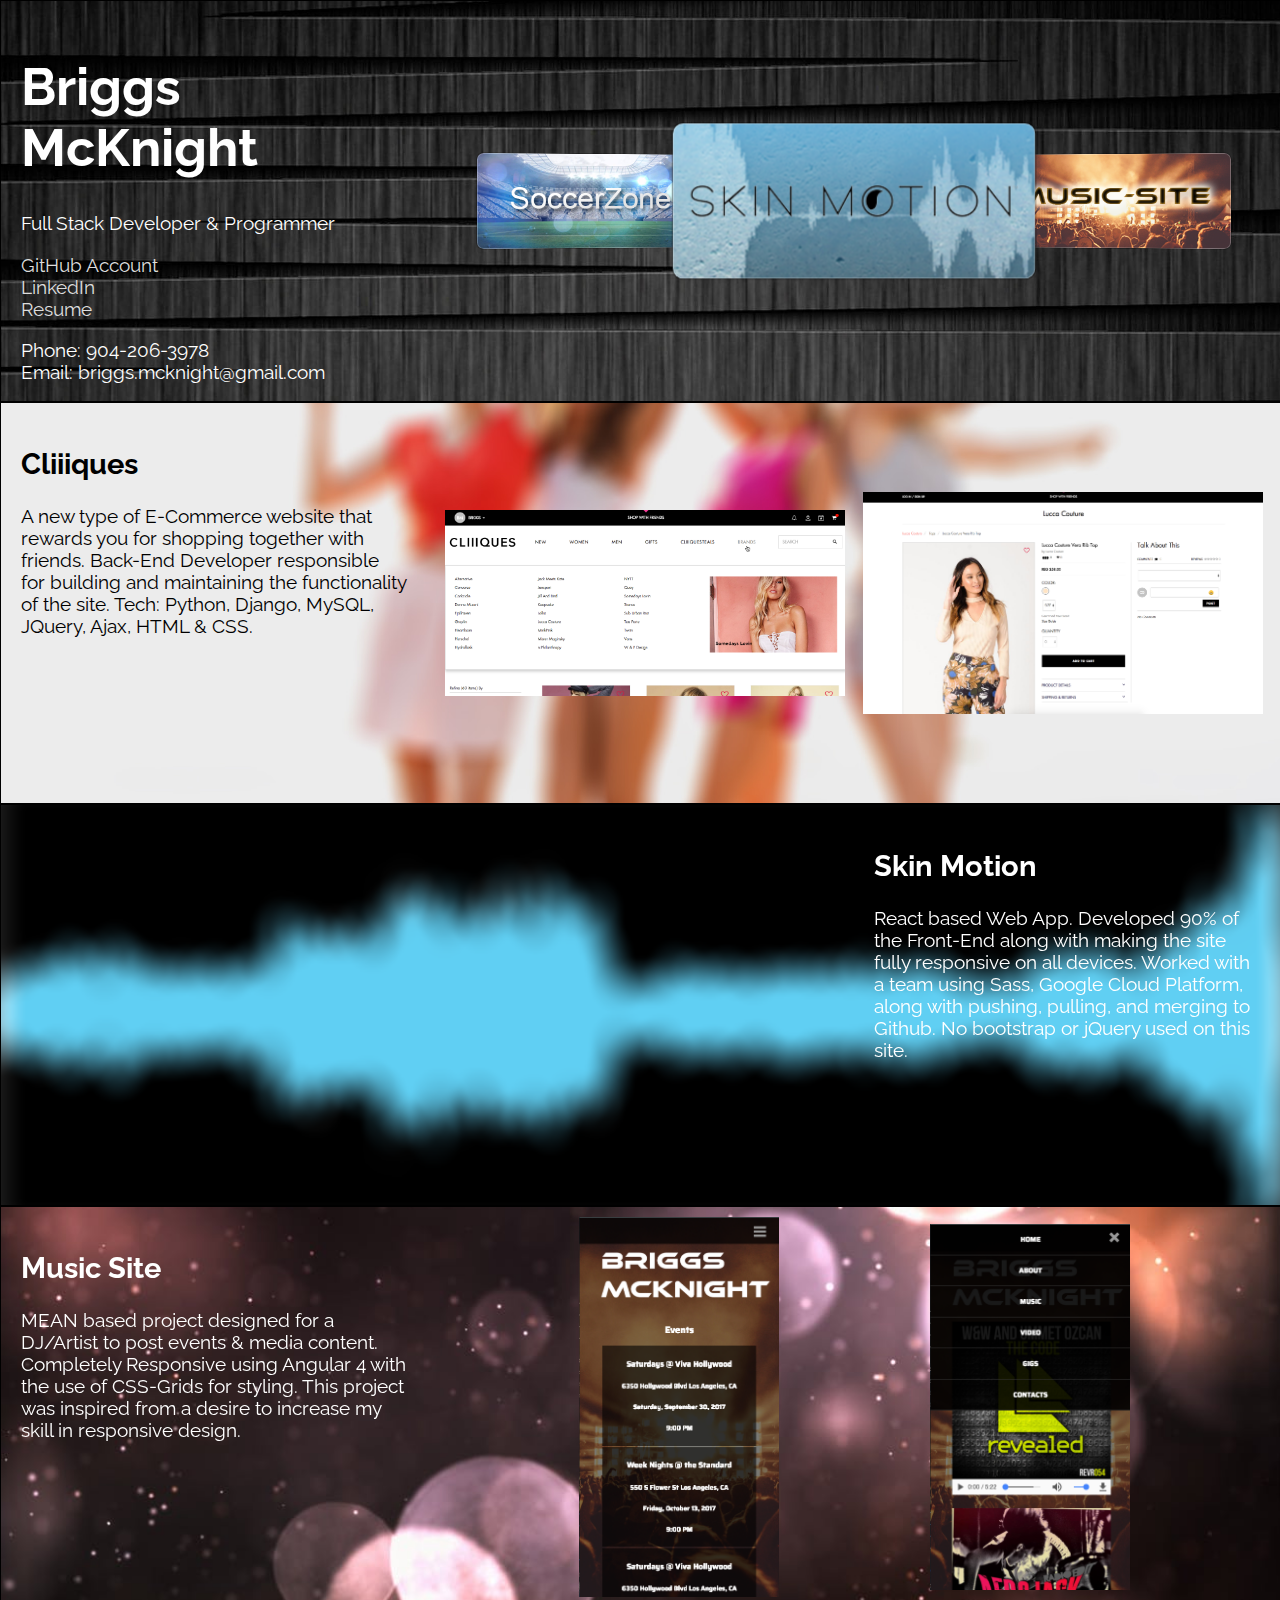
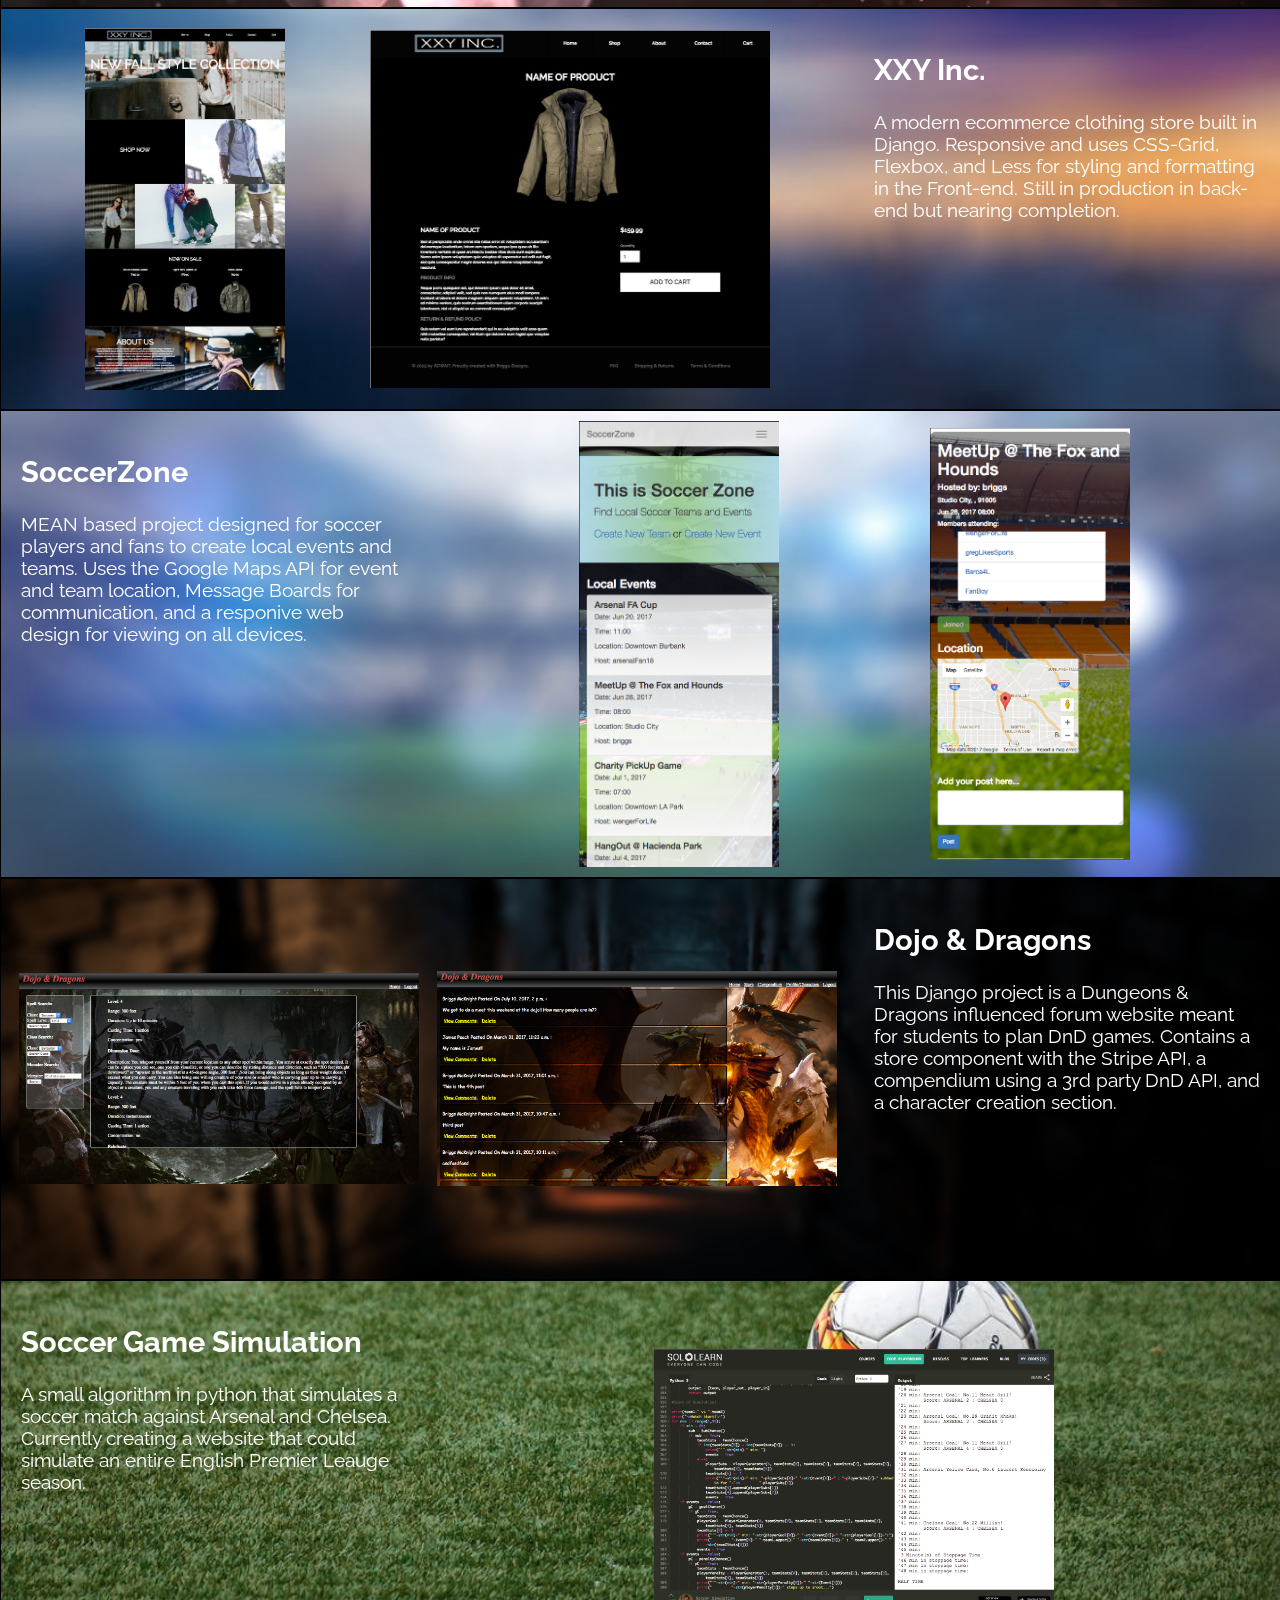
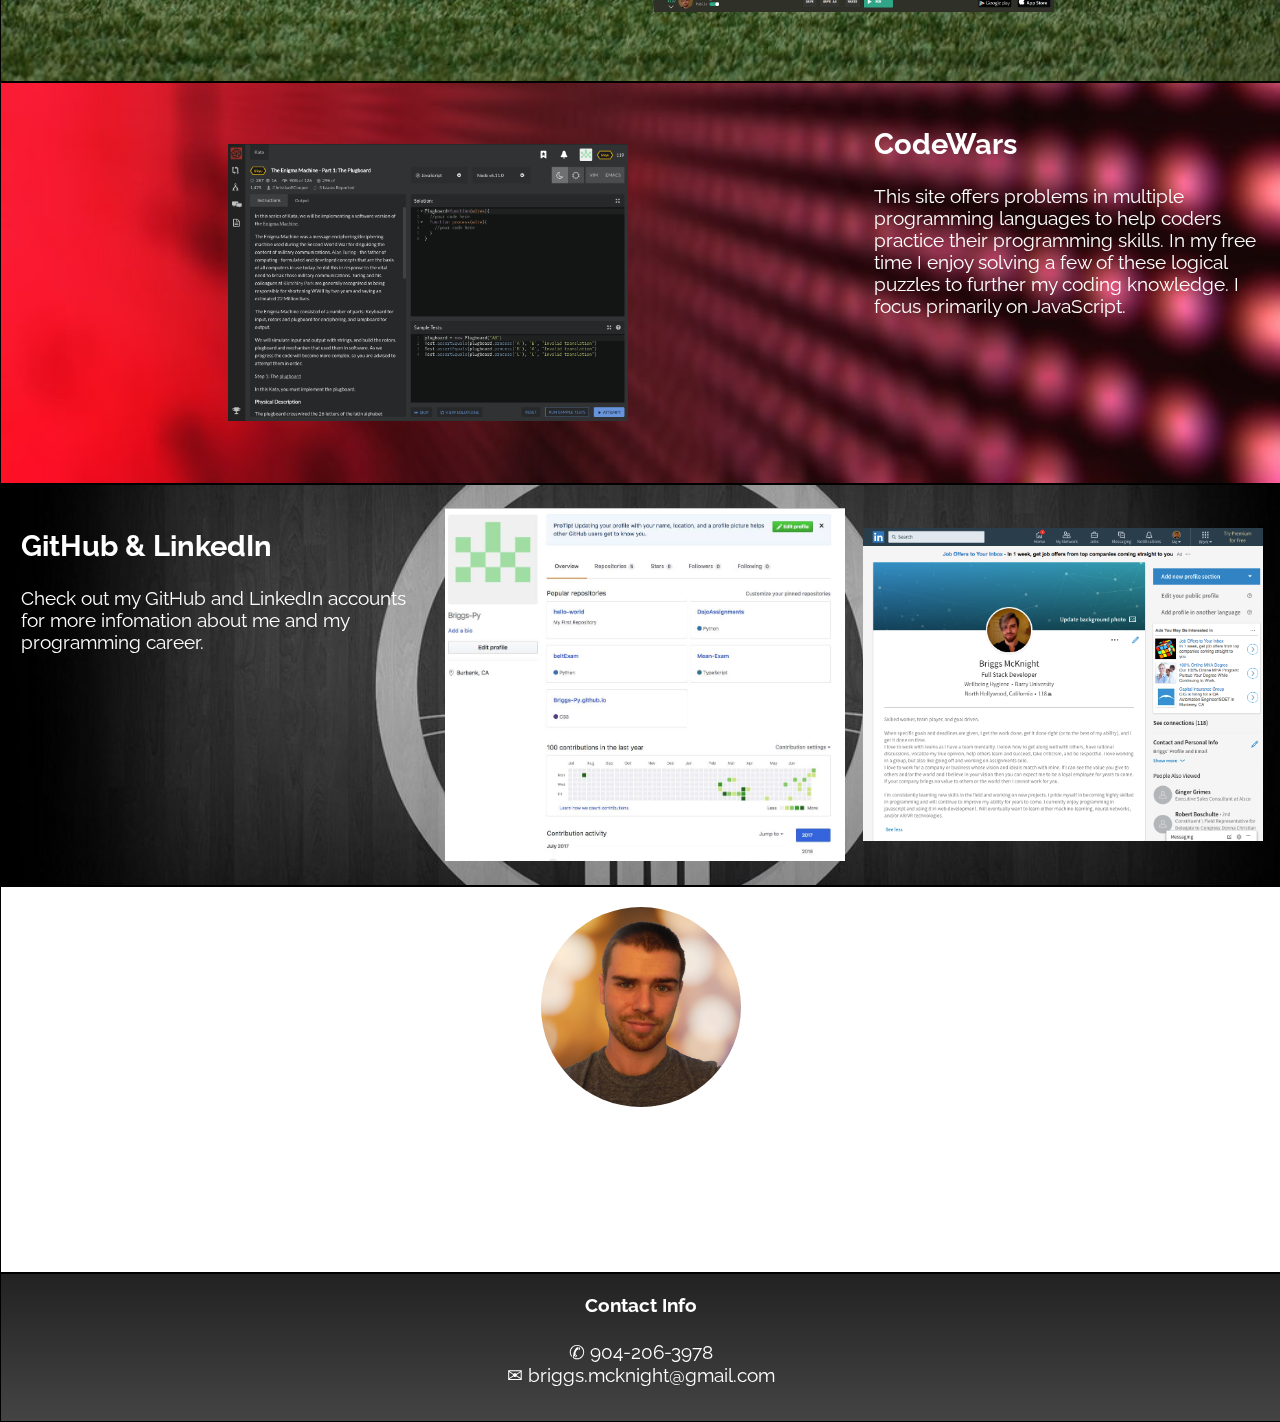
<file: index.html>
<!DOCTYPE html>
<html lang="en">
	<head>
		<meta charset="UTF-8" />
		<meta http-equiv="X-UA-Compatible" content="IE=edge">
		<meta name="viewport" content="width=device-width, initial-scale=1">
		<title>Briggs McKnight</title>
		<meta name="description" content="Briggs McKnight: Full Stack Developer & Programmer" />
		<meta name="keywords" content="Briggs, McKnight, developer, programmer, front-end, web design" />
		<meta name="Briggs" content="Portfolio Page" />
		<link rel="stylesheet" type="text/css" href="css/styles.css" />
    <link href='https://fonts.googleapis.com/css?family=Raleway' rel='stylesheet'>
	</head>

	<body>
		<div class="container">
      <div class="section-left" id='main'>
        <div class="description">
          <h1>Briggs McKnight</h1>
          <p>Full Stack Developer & Programmer</p>
          <a href="https://github.com/Briggs-Py">GitHub Account</a><br>
          <a href="https://www.linkedin.com/in/briggs-mcknight-6399b882/">LinkedIn</a><br>
          <a href="img/BriggsMcKnightResume.pdf">Resume</a>
          <p><span>Phone: 904-206-3978<br> Email: briggs.mcknight@gmail.com</span></p>
        </div>
        <div class="content">
          <div id="scroller">
            <div class="nav">
              <a class="prev">&laquo;</a>
              <a class="next">&raquo;</a>
            </div>
            <a class="item" href="https://www.codewars.com/users/CoderBriggs"><img src="img/code-wars-logo.png"/></a>
            <a class="item" href="https://github.com/ISAACLA/SoccerZone"><img src="img/soccer-zone-logo.png"/></a>
            <a class="item" href="https://www.skinmotion.com"><img src="img/skinmotion-logo.png"/></a>
            <a class="item" href="http://54.144.228.159/"><img src="img/music-site-logo.png"/></a>
            <a class="item" href="https://github.com/adwait1290/ecommerce"><img src="img/xxy-logo.png"/></a>
            <a class="item" href="https://github.com/rofklaw/dnd"><img src="img/dragons-logo.png"/></a>
            <a class="item" href="https://code.sololearn.com/ci42wd5h0UQX/#py"><img src="img/solo-learn-logo.png"/></a>
          </div>
        </div>
      </div>
			<div class="section-left" id='cliiiques'>
				<div class="description">
					<h2><a class="black" href='http://54.144.228.159/'>Cliiiques</a></h2>
					<p class="black">A new type of E-Commerce website that rewards you for shopping together with friends. Back-End Developer responsible for building and maintaining the functionality of the site. Tech: Python, Django, MySQL, JQuery, Ajax, HTML & CSS.</p>
				</div>
				<div class="content-w">
					<a href="https://cliiiques.com"><img src="img/cliiiques-ScreenShot1.png"/></a>
					<a href="https://cliiiques.com"><img src="img/cliiiques-SS2.png"/></a>
				</div>
			</div>
      <div class="section-right" id='skin'>
        <div class="content-w">
					<iframe src="https://www.youtube.com/embed/ubVaqWiwGVc" width="390px" height="240px"></iframe>
					<iframe src="https://www.youtube.com/embed/6yqqmD--_mo" width="390px" height="240px"></iframe>
        </div>
        <div class="description">
          <h2><a href='https://www.skinmotion.com'>Skin Motion</a></h2>
          <p>React based Web App. Developed 90% of the Front-End along with making the site fully responsive on all devices. Worked with a team using Sass, Google Cloud Platform, along with pushing, pulling, and merging to Github. No bootstrap or jQuery used on this site.</p>
        </div>
      </div>
      <div class="section-left" id='music'>
        <div class="description">
          <h2><a href='http://54.144.228.159/'>Music Site</a></h2>
          <p>MEAN based project designed for a DJ/Artist to post events & media content. Completely Responsive using Angular 4 with the use of CSS-Grids for styling. This project was inspired from a desire to increase my skill in responsive design.</p>
        </div>
        <div class="content-h">
					<a href="http://54.144.228.159/"><img src="img/musicMobile.png"/></a>
					<a href="http://54.144.228.159/"><img src="img/musicMobile2.png"/></a>
        </div>
      </div>
      <div class="section-right" id='xxy'>
				<div class="content-h">
					<a href="https://github.com/adwait1290/ecommerce"><img src="img/xxyMain.jpg"/></a>
					<a href="https://github.com/adwait1290/ecommerce"><img id='detail' src="img/xxyDetails.jpg"/></a>
				</div>
        <div class="description">
          <h2><a href='https://github.com/adwait1290/ecommerce'>XXY Inc.</a></h2>
          <p>A modern ecommerce clothing store built in Django. Responsive and uses CSS-Grid, Flexbox, and Less for styling and formatting in the Front-end. Still in production in back-end but nearing completion.</p>
        </div>
      </div>
			<div class="section-left" id='soccerZone'>
				<div class="description black">
					<h2><a href='https://github.com/ISAACLA/SoccerZone'>SoccerZone</a></h2>
					<p>MEAN based project designed for soccer players and fans to create local events and teams. Uses the Google Maps API for event and team location, Message Boards for communication, and a responive web design for viewing on all devices.</p>
				</div>
				<div class="content-h">
					<a href="https://github.com/ISAACLA/SoccerZone"><img src="img/soccerDash.png"/></a>
					<a href="https://github.com/ISAACLA/SoccerZone"><img src="img/soccerEvent.png"/></a>
				</div>
			</div>
      <div class="section-right" id='dragons'>
				<div class='content-w'>
					<a href="https://github.com/rofklaw/dnd"><img src="img/dndCompendium.jpg"/></a>
					<a href="https://github.com/rofklaw/dnd"><img src="img/dndMain.png"/></a>
				</div>
        <div class="description">
          <h2><a href='https://github.com/rofklaw/dnd'>Dojo & Dragons</a></h2>
          <p>This Django project is a Dungeons & Dragons influenced forum website meant for students to plan DnD games. Contains a store component with the Stripe API, a compendium using a 3rd party DnD API, and a character creation section.</p>
        </div>
      </div>
	    <div class="section-left" id='sim'>
	      <div class="description">
	        <h2><a href='https://code.sololearn.com/ci42wd5h0UQX/#py'>Soccer Game Simulation</a></h2>
	        <p>A small algorithm in python that simulates a soccer match against Arsenal and Chelsea. Currently creating a website that could simulate an entire English Premier Leauge season.</p>
	      </div>
				<div class="content-w">
					<a href="https://code.sololearn.com/ci42wd5h0UQX/#py"><img src="img/soccerSim.png"/></a>
				</div>
	    </div>
	    <div class="section-right" id='codewars'>
				<div class="content-w">
					<a href="https://www.codewars.com/users/CoderBriggs"><img src="img/codewars.png"/></a>
				</div>
	      <div class="description">
	        <h2><a href='https://www.codewars.com/users/CoderBriggs'>CodeWars</a></h2>
	        <p>This site offers problems in multiple programming languages to help coders practice their programming skills. In my free time I enjoy solving a few of these logical puzzles to further my coding knowledge. I focus primarily on JavaScript. </p>
	      </div>
	    </div>
	    <div class="section-left" id='git'>
	      <div class="description">
	        <h2>GitHub & LinkedIn</h2>
	        <p>Check out my GitHub and LinkedIn accounts for more infomation about me and my programming career.</p>
	      </div>
				<div class="content-w">
					<a href="https://github.com/Briggs-Py"><img src="img/github.jpg"/></a>
					<a href="https://www.linkedin.com/in/briggs-mcknight-6399b882/"><img src="img/linked.png"/></a>
				</div>
	    </div>
	    <div class="section-about" id='main'>
	      <section class="related">
					<img id="aboutPic" src="img/profilePic.png" alt="">
					<p>About Me</p>
					<p><span>Goal oriented, skilled worker and team player always seeking to grow and do more.
						 I excel in a collaborative environment. A compulsive learner, desiring to push myself and contribute
						 to the team at a high level. Proven track record of being highly adaptable and able to assimilate
						 new technologies. I'm a strong communicator with experience in trouble shooting, leadership and customer
						 service. Excited to join a company who shares my ideals and passion
						 for team growth and quality work.</span></p>
				</section>
	    </div>
	    <div class="section-footer">
	      <div class='footer-info'>
	        <h4>Contact Info</h4>
	  			<p> ✆ 904-206-3978 <br>
	  			 ✉︎ briggs.mcknight@gmail.com</p>
	      </div>
	    </div>
		</div>
    <script src="https://ajax.googleapis.com/ajax/libs/jquery/3.2.1/jquery.min.js"></script>
    <script src="js/slider.js"></script>
		<script>
		</script>
	</body>
</html>
</file>
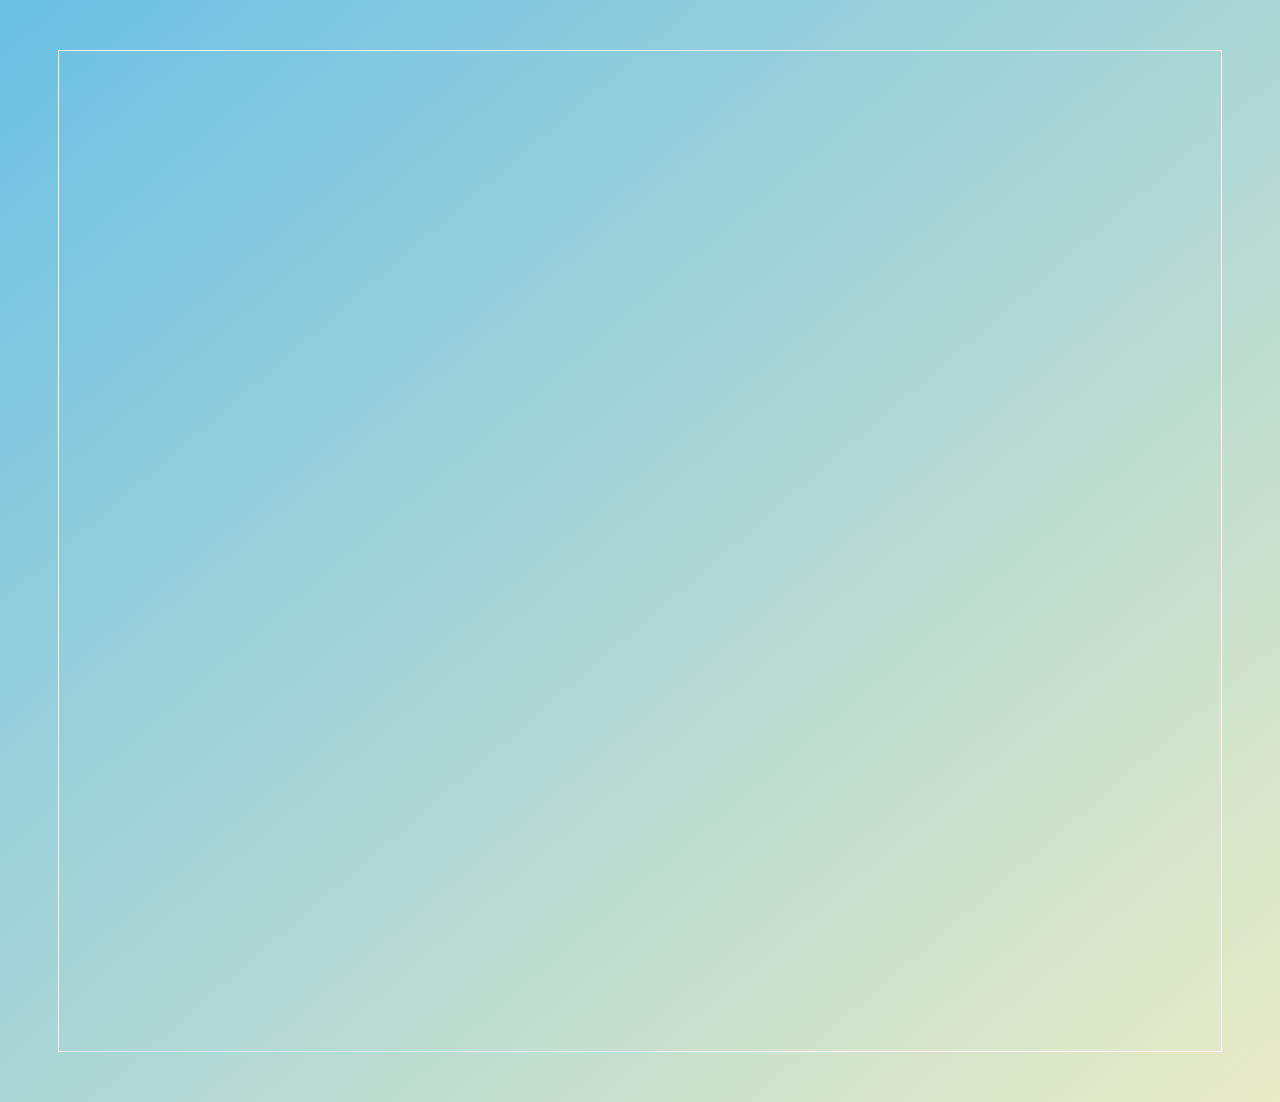
<file: prototype.html>
<!DOCTYPE html>
<html>
  <head>
    <meta charset="utf-8">
    <title>Briggs McKnight</title>
    <link rel="stylesheet" href="./css/prototype.css">
  </head>
  <body>
    <div class="container">
      <div class="tinter">
        <div class="content">
          <div class="box">

          </div>
          <div class="box">

          </div>
          <div class="box">

          </div>
          <div class="box">

          </div>
        </div>
        <div class="title">

        </div>
      </div>
    </div>
  </body>
</html>
</file>
<file: css/styles.css>
html, body {
  height: 100%;
  margin: 0;
  font-family: "Raleway", sans-serif;
}

h2 > a{
  color: white;
  text-decoration: none;
}

h2 > a:hover{
  text-decoration: underline;
}

section > p {
  text-align: center;
  margin: 10px 50px;
  line-height: 25px;
  color: white;
}

iframe {
  border: none;
  margin: 10px;
}

.section-left {
  display: grid;
  grid-template-columns: 1fr 1fr 1fr;
  grid-template-areas:
    "description content content";
  border: 1px solid black;
  width: 100%;
  height: 400px;

}

.section-right {
  display: grid;
  grid-template-columns: 1fr 1fr 1fr;
  grid-template-areas:
    "content content description";
  border: 1px solid black;
  width: 100%;
  height: 400px;
}

.section-about {
  display: grid;
  grid-template-columns: 1fr;
  grid-template-areas:
    "description";
  border: 1px solid black;
  width: 100%;
  height: auto;
}

.section-footer {
  background: linear-gradient(#222, #444);
  text-align: center;
  width: 100%;
  border: 1px solid black;
}

#main {
  background: url('../img/black-abstract.jpg');
  background-position: center;
  background-repeat: no-repeat;
  background-size: cover;
  background-attachment: fixed;
}

#cliiiques {
  background: url('../img/cliiiques-banner-blur.jpg');
  background-position: center;
  background-repeat: no-repeat;
  background-size: cover;
}

#music {
  background: url('../img/music-background.jpg');
  background-position: center;
  background-repeat: no-repeat;
  background-size: cover;
}

#skin {
  background: url('../img/skin-banner.png');
  background-position: center;
  background-repeat: no-repeat;
  background-size: cover;
}

#xxy {
  background: url('../img/city-background.jpg');
  background-position: center;
  background-repeat: no-repeat;
  background-size: cover;
}

#soccerZone {
  background: url('../img/stadium.jpg');
  background-position: center;
  background-repeat: no-repeat;
  background-size: cover;
  height: auto;
}

#dragons {
  background: url('../img/dungeon.png');
  background-position: bottom;;
  background-repeat: no-repeat;
  background-size: cover;
}

#sim {
  background: url('../img/soccer-sim-background.png');
  background-position: bottom;;
  background-repeat: no-repeat;
  background-size: cover;
}

#codewars {
  background: url('../img/red-background.jpg');
  background-position: bottom;;
  background-repeat: no-repeat;
  background-size: cover;
}

#git {
  background: url('../img/github-background.png');
  background-position: center;;
  background-repeat: no-repeat;
  background-size: cover;
}

.black {
  color: black;
}

.description {
  grid-area: description;
  margin: 0 auto;
  padding: 20px;
  font-size: 1.2em;
  color: white;
}

.description > h1 {
  font-size: 2.7em;
  font-weight: bold;
}

.description > a {
  color: #ddd;
  text-decoration: none;
}

.description > a:hover {
  color: #259;
}

.content {
  grid-area: content;
}

.content-w{
  grid-area: content;
  display: flex;
  justify-content: space-evenly;
  align-items: center;
  flex-direction: row;
  flex-wrap: wrap;
}

.content-w > a > img {
  display: block;
  margin: 10px 0px;
  width: 400px;
  transition: width 500ms;
}

.content-h{
  grid-area: content;
  display: flex;
  justify-content: space-evenly;
  align-items: center;
  flex-direction: row;
  flex-wrap: wrap;
}

.content-h > a > img {
  display: block;
  width: 200px;
  margin: 10px 0px;
  transition: width 500ms;
}

#detail {
  display: block;
  width: 400px;
  transition: width 500ms;
}


#aboutPic{
  display: block;
	width: 200px;
	height: 200px;
	border-radius: 100px;
  margin: 20px auto;
}

#scroller {
  width: 350px;
  height: 150px;
  margin: 0 auto;
  padding: 125px 0;
  -webkit-perspective: 500px;
  -moz-perspective: 500px;
  -o-perspective: 500px;
}

#scroller .item {
  display: block;
  position: absolute;
  border-radius: 10px;
  -webkit-transition: all 0.4s ease-in-out;
  -moz-: all 0.4s ease-in-out;
  -o-transition: all 0.4s ease-in-out;
  z-index: 1;
}

/* Since inset shadows don't play nice with images, we'll create a pseudo element and apply our image styling to that instead */
#scroller .item:before {
  border-radius: 10px;
  width: 500px;
  display: block;
  content: '';
  position: absolute;
  width: 100%;
  height: 100%;
  box-shadow: inset 0 0 0 1px rgba(255,255,255,0.3), 0 0 0 1px rgba(0,0,0,0.4);
}

#scroller .item img {
  display: block;
  height: 150px;
  border-radius: 10px;
}

#scroller .left {
  z-index:0;
  -webkit-transform: translate3d(0,0,0) rotateY(5deg) translateX(-250px) scale(0.6);
  -moz-transform: rotateY(5deg) translateX(-250px) scale(0.6);
  -o-transform: rotateY(5deg) translateX(-250px) scale(0.6);
}

#scroller .middle {
  z-index:1;
  -webkit-transform: translate3d(0,0,17px) rotateY(0deg) translateX(0) scale(1);
  -moz-transform: rotateY(0deg) translateX(0) scale(1);
  -o-transform: rotateY(0deg) translateX(0) scale(1);
}

#scroller .right {
  z-index:0;
  -webkit-transform: translate3d(0,0,0) rotateY(-5deg) translateX(250px) scale(0.6);
  -moz-transform: rotateY(-5deg) translateX(250px) scale(0.6);
  -o-transform: rotateY(-5deg) translateX(250px) scale(0.6);
}

#scroller .left-hidden {
  opacity: 0;
  z-index: -1;
  -webkit-transform: rotateY(-16deg) translateX(-430px) skewY(-5deg) scale(0.3, 0.5);
  -moz-transform: rotateY(-16deg) translateX(-430px) skewY(-5deg) scale(0.3, 0.5);
  -o-transform: rotateY(-16deg) translateX(-430px) skewY(-5deg) scale(0.3, 0.5);
}

#scroller .right-hidden {
  opacity: 0;
  z-index: -1;
  -webkit-transform: rotateY(16deg) translateX(430px) skewY(5deg) scale(0.3, 0.5);
  -moz-transform: rotateY(16deg) translateX(430px) skewY(5deg) scale(0.3, 0.5);
  -o-transform: rotateY(16deg) translateX(430px) skewY(5deg) scale(0.3, 0.5);
}

.nav {
  position: absolute;
  width: 350px;
  height: 30px;
  margin: 123px 0 0;
  z-index: 2;
  display: none;
}

.prev, .next {
  position: absolute;
  display: block;
  height: 30px;
  width: 30px;
  background-color: rgba(0,0,0,0.85);
  border-radius:15px;
  color: #E4E4E4;
  bottom: 15px;
  left: 15px;
  text-align: center;
  line-height: 26px;
  cursor: pointer;
  box-shadow: inset 0 0 0 1px rgba(255,255,255,0.5), 0 0 0 1px rgba(0,0,0,0.7);
}

.next {
  left: inherit;
  right: 15px;
}

.prev:hover, .next:hover {
  box-shadow: inset 0 0 0 2px rgba(255,255,255,0.5), 0 0 0 1px rgba(0,0,0,0.7);
}



.footer-info {
  margin: 0 auto;
  font-size: 1.2em;
  padding: 15px;
  color: white;
}

.footer-info > h4 {
  margin-top: 5px;
}


@media(max-width: 1230px) {

  .section-left {
    display: grid;
    grid-template-columns: 1fr;
    grid-template-areas:
      "description"
      "content"
      "content";
    border: 1px solid black;
    width: 100%;
    height: auto;
    padding-bottom: 30px;

  }

  .section-right {
    display: grid;
    grid-template-columns: 1fr;
    grid-template-areas:
      "description"
      "content"
      "content";
    border: 1px solid black;
    width: 100%;
    height: auto;
    padding-bottom: 30px;
  }

  .description {
    grid-area: description;
    margin: 20px auto;
    padding: 0px 50px;
    font-size: 1.2em;
    color: white;
    text-align: center;
  }

  .content-w {
    padding: 0px 30px 30px 30px;
  }

  .content-h {
    padding: 0px 30px 30px 30px;
  }

  #scroller {
    width: 350px;
    height: 150px;
    margin: 25px auto;
    padding: 0px;
    -webkit-perspective: 500px;
    -moz-perspective: 500px;
    -o-perspective: 500px;
  }

}

@media(max-width: 850px) {

  #scroller .left {
    -webkit-transform: rotateY(5deg) translateX(-200px) scale(0.6);
    -moz-transform: rotateY(5deg) translateX(-200px) scale(0.6);
    -o-transform: rotateY(5deg) translateX(-200px) scale(0.6);
  }

  #scroller .right {
    -webkit-transform: rotateY(-5deg) translateX(200px) scale(0.6);
    -moz-transform: rotateY(-5deg) translateX(200px) scale(0.6);
    -o-transform: rotateY(-5deg) translateX(200px) scale(0.6);
  }

  #scroller .left-hidden {
    -webkit-transform: rotateY(-16deg) translateX(-230px) skewY(-5deg) scale(0.3, 0.5);
    -moz-transform: rotateY(-16deg) translateX(-230px) skewY(-5deg) scale(0.3, 0.5);
    -o-transform: rotateY(-16deg) translateX(-230px) skewY(-5deg) scale(0.3, 0.5);
  }

  #scroller .right-hidden {

    -webkit-transform: rotateY(16deg) translateX(230px) skewY(5deg) scale(0.3, 0.5);
    -moz-transform: rotateY(16deg) translateX(230px) skewY(5deg) scale(0.3, 0.5);
    -o-transform: rotateY(16deg) translateX(230px) skewY(5deg) scale(0.3, 0.5);
  }

}

@media(max-width: 650px) {

  #scroller .left {
    -webkit-transform: rotateY(5deg) translateX(-150px) scale(0.6);
    -moz-transform: rotateY(5deg) translateX(-150px) scale(0.6);
    -o-transform: rotateY(5deg) translateX(-150px) scale(0.6);
  }

  #scroller .right {
    -webkit-transform: rotateY(-5deg) translateX(150px) scale(0.6);
    -moz-transform: rotateY(-5deg) translateX(150px) scale(0.6);
    -o-transform: rotateY(-5deg) translateX(150px) scale(0.6);
  }

}

@media(max-width: 600px) {

  #scroller {
    width: 250px;
  }

  #scroller .nav {
    width: 250px;
    margin: 100px 0 0;
  }

  #scroller .item img {
    width: 250px;
    height: 120px;
  }

}

@media(max-width: 500px) {

  .content-w {
    padding: 0px;
  }

  .content-w > a > img {
    width: 300px;
  }

  .content-h > a > img {
    width: 150px;
  }

  iframe {
    width: 300px;
    height: 140px;
  }

  #detail {
    width: 300px;
  }

  #scroller .left {
    -webkit-transform: rotateY(5deg) translateX(-120px) scale(0.6);
    -moz-transform: rotateY(5deg) translateX(-120px) scale(0.6);
    -o-transform: rotateY(5deg) translateX(-120px) scale(0.6);
  }

  #scroller .right {
    -webkit-transform: rotateY(-5deg) translateX(120px) scale(0.6);
    -moz-transform: rotateY(-5deg) translateX(120px) scale(0.6);
    -o-transform: rotateY(-5deg) translateX(120px) scale(0.6);
  }


  #scroller .left-hidden {
    -webkit-transform: rotateY(-16deg) translateX(-100px) skewY(-5deg) scale(0.3, 0.5);
    -moz-transform: rotateY(-16deg) translateX(-100px) skewY(-5deg) scale(0.3, 0.5);
    -o-transform: rotateY(-16deg) translateX(-100px) skewY(-5deg) scale(0.3, 0.5);
  }

  #scroller .right-hidden {
    -webkit-transform: rotateY(16deg) translateX(100px) skewY(5deg) scale(0.3, 0.5);
    -moz-transform: rotateY(16deg) translateX(100px) skewY(5deg) scale(0.3, 0.5);
    -o-transform: rotateY(16deg) translateX(100px) skewY(5deg) scale(0.3, 0.5);
  }

}

@media(max-width: 450px) {

  #scroller {
    width: 200px;
  }

  #scroller .nav {
    width: 200px;
    margin: 130px 0 0;
  }

  #scroller .item img {
    width: 200px;
    height: 100px;
  }

}

@media(max-width: 400px) {

  .description {
    padding: 0px 25px;
  }

  #scroller .left {
    -webkit-transform: rotateY(5deg) translateX(-100px) scale(0.6);
    -moz-transform: rotateY(5deg) translateX(-100px) scale(0.6);
    -o-transform: rotateY(5deg) translateX(-100px) scale(0.6);
  }

  #scroller .right {
    -webkit-transform: rotateY(-5deg) translateX(100px) scale(0.6);
    -moz-transform: rotateY(-5deg) translateX(100px) scale(0.6);
    -o-transform: rotateY(-5deg) translateX(100px) scale(0.6);
  }

}


@media(max-width: 380px) {

  .content-w > a > img {
    width: 260px;
  }

  .content-h > a > img {
    width: 140px;
    margin-left: 5px;
  }

  iframe {
    width: 270px;
    height: 140px;
  }

  #detail {
    width: 250px;
  }

  #scroller .left {
    -webkit-transform: rotateY(5deg) translateX(-70px) scale(0.6);
    -moz-transform: rotateY(5deg) translateX(-70px) scale(0.6);
    -o-transform: rotateY(5deg) translateX(-70px) scale(0.6);
  }

  #scroller .middle {
    z-index:1;
    -webkit-transform: translate3d(0,0,10px) rotateY(0deg) translateX(0) scale(1);
  }

  #scroller .right {
    -webkit-transform: rotateY(-5deg) translateX(70px) scale(0.6);
    -moz-transform: rotateY(-5deg) translateX(70px) scale(0.6);
    -o-transform: rotateY(-5deg) translateX(70px) scale(0.6);
  }

}
</file>
<file: css/prototype.css>
body {
  background: linear-gradient(to bottom right, #6bc0e4 , #eaecc6)
}
.container {
  border: 1px solid lavenderblush;
  min-height: 1000px;
  margin: 50px;
}

.tinter {
  opacity: 0.5;
  background-color: #000;
}
</file>
